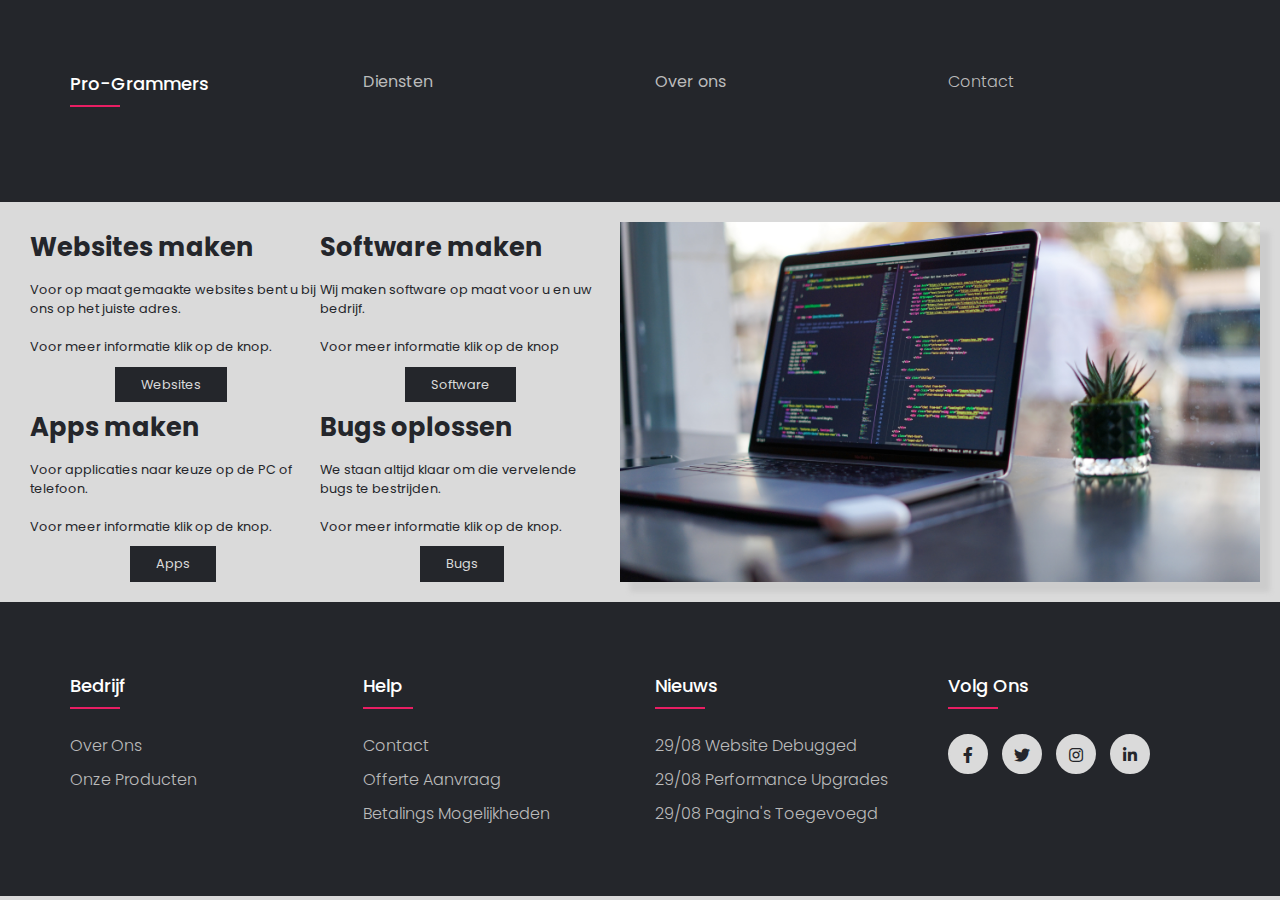
<file: index.html>
<!DOCTYPE html>
<html lang="nl">
<head>
    <title>Pro-grammers homepagina</title>
    <meta name="viewport" content="width=device-width, initial-scale=1">
    <link rel="stylesheet" href="css/style.css">
    <link rel="stylesheet" type="text/css" href="https://cdnjs.cloudflare.com/ajax/libs/font-awesome/5.15.4/css/all.min.css">
</head>
<body>
<div>
    <header class="header">
        <div class="container">
            <div class="row">
                <div class="header-col">
                    <h4><a class="logo" href="index.html">Pro-grammers</a></h4>
                </div>
                <div class="header-col">
                    <div class="dropdown">
                        <a class="diensten-header" href="diensten.html">Diensten</a>
                        <div class="dropdown-content">
                            <p><a class="logo" href="diensten.html">Websites</a></p>
                            <p><a class="logo" href="diensten.html#software">Software</a></p>
                            <p><a class="logo" href="diensten.html#apps">Apps</a></p>
                            <p><a class="logo" href="diensten.html#bugs">Bugs</a></p>
                        </div>
                    </div>
                </div>
                <div class="header-col">
                    <div class="dropdown">
                        <a class="over-ons-header" href="over-ons.html">Over ons</a>
                        <div class="dropdown-content">
                        <p><a class="logo" href="over-ons.html">Arwin</a></p>
                        <p><a class="logo" href="over-ons.html#tobias">Tobias</a></p>
                        <p><a class="logo" href="over-ons.html#dinand">Dinand</a></p>
                        <p><a class="logo" href="over-ons.html#maarten">Maarten</a></p>
                        </div>
                    </div>
                </div>
                <div class="header-col">
                    <ul>
                        <li><a href="contact.html">Contact</a></li>
                    </ul>
                </div>
            </div>
        </div>
    </header>
</div>

<div class="flex-container1"></div>
<div class="div11">
     <div class="box1"><h1>Websites maken</h1> <br>
        Voor op maat gemaakte websites bent u bij ons op het juiste adres. <br>
        <br>
         Voor meer informatie klik op de knop.
         <a href="diensten.html" class="myButton">Websites</a>
     </div>
    <div class="box1"><h1>Software maken</h1> <br>
        Wij maken software op maat voor u en uw bedrijf. <br>
        <br>
        Voor meer informatie klik op de knop
        <a href="diensten.html#software" class="myButton">Software</a>
    </div>
    <div class="box1"><h1>Apps maken</h1> <br>
        Voor applicaties naar keuze op de PC of telefoon. <br>
        <br>
        Voor meer informatie klik op de knop.
        <a href="diensten.html#apps" class="myButton">Apps</a>
    </div>
    <div class="box1"><h1>Bugs oplossen</h1> <br>
        We staan altijd klaar om die vervelende bugs te bestrijden.  <br>
        <br>
        Voor meer informatie klik op de knop.
        <a href="diensten.html#bugs" class="myButton">Bugs</a>
    </div>
</div>
<div class="div21">
    <img src="img/home2.jpg"></a>
</div> 
    
<div>    
    <footer class="footer">
        <div class="container">
            <div class="row">
                <div class="footer-col">
                    <h4>Bedrijf</h4>
                    <ul>
                        <li><a href="over-ons.html">over ons</a></li>
                        <li><a href="diensten.html">onze producten</a></li>
                    </ul>
                </div>
                <div class="footer-col">
                    <h4>Help</h4>
                    <ul>
                        <li><a href="contact.html">contact</a></li>
                        <li><a href="offerte-aanvraag.html">offerte aanvraag</a></li>
                        <li><a href="offerte-aanvraag.html">betalings mogelijkheden</a></li>
                    </ul>
                </div>
                <div class="footer-col">
                    <h4>Nieuws</h4>
                    <ul>
                        <li><a href="#">29/08 website debugged</a></li>
                        <li><a href="#">29/08 performance upgrades</a></li>
                        <li><a href="#">29/08 Pagina's toegevoegd</a></li>
                    </ul>
                </div>
                <div class="footer-col">
                    <h4>Volg ons</h4>
                    <div class="social-links">
                        <a href="#"><i class="fab fa-facebook-f"></i></a>
                        <a href="#"><i class="fab fa-twitter"></i></a>
                        <a href="#"><i class="fab fa-instagram"></i></a>
                        <a href="#"><i class="fab fa-linkedin-in"></i></a>
                    </div>
                </div>
            </div>
        </div>
    </footer>
</div>
</body>
</html>
</file>
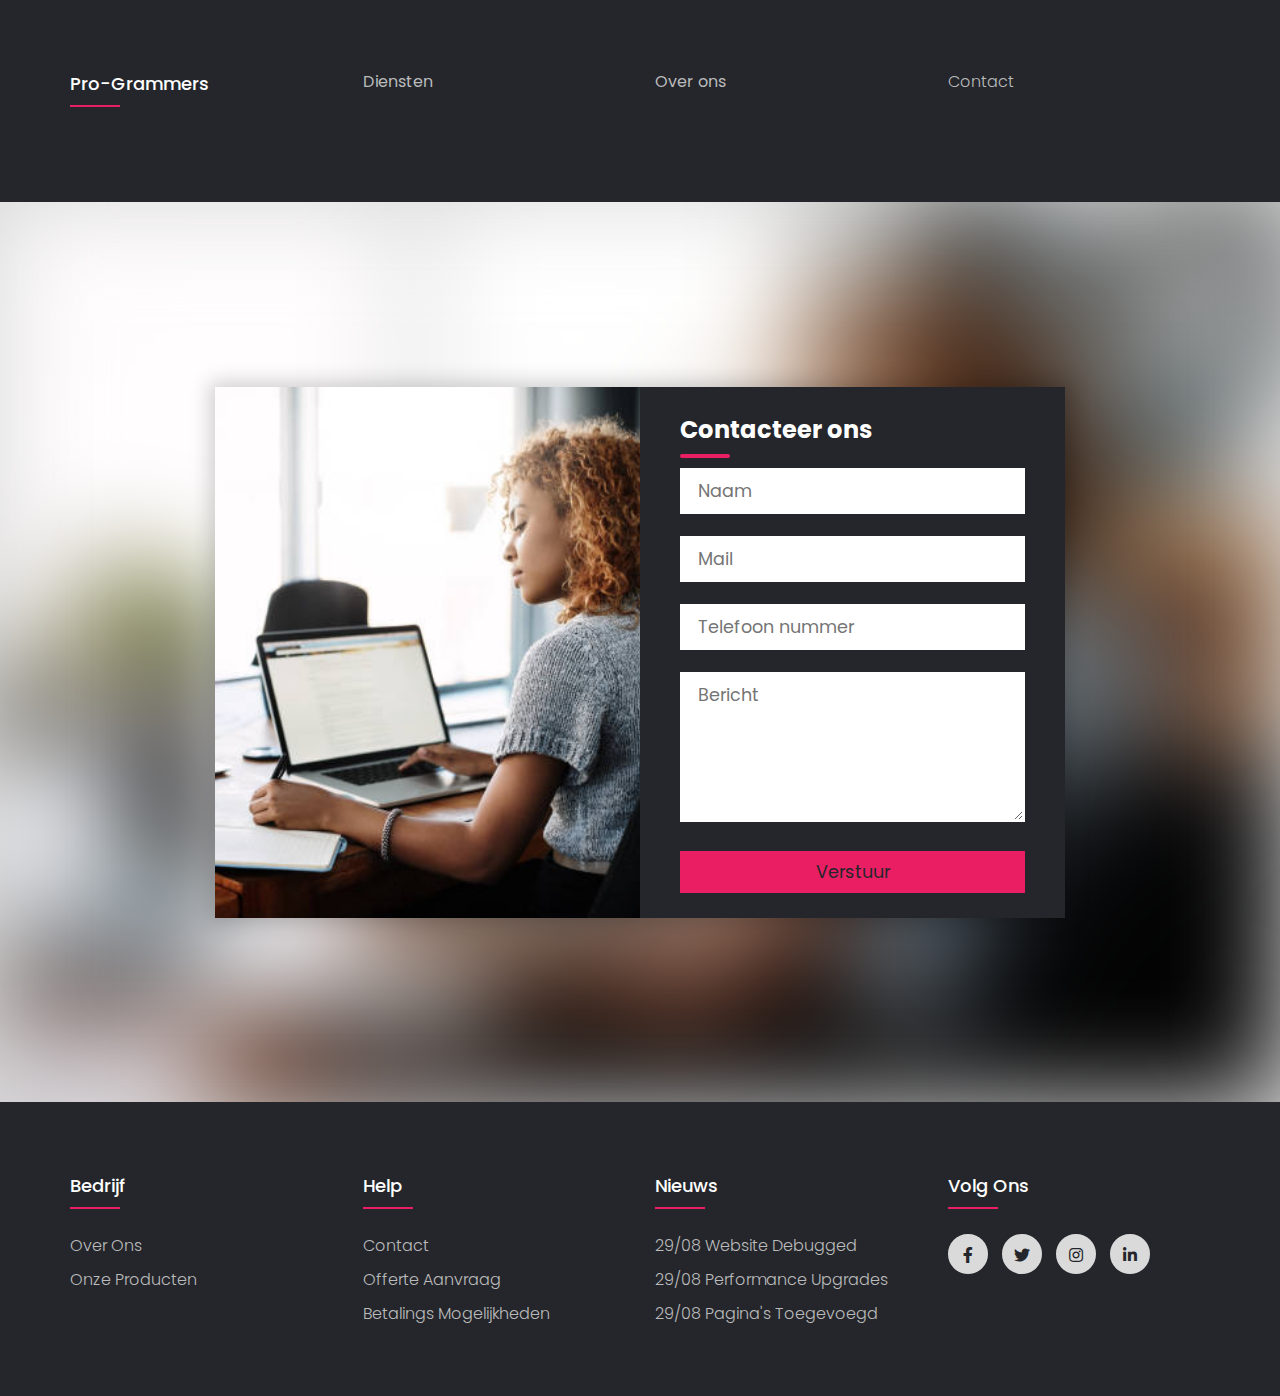
<file: contact.html>
<!DOCTYPE html>
<html lang="nl">
<head>
    <title>Pro-grammers contact</title>
    <meta name="viewport" content="width=device-width, initial-scale=1">
    <link rel="stylesheet" href="css/style.css">
    <link rel="stylesheet" type="text/css" href="https://cdnjs.cloudflare.com/ajax/libs/font-awesome/5.15.4/css/all.min.css">
</head>
<body>
<div>
    <header class="header">
        <div class="container">
            <div class="row">
                <div class="header-col">
                    <h4><a class="logo" href="index.html">Pro-grammers</a></h4>
                </div>
                <div class="header-col">
                    <div class="dropdown">
                        <a class="diensten-header" href="diensten.html">Diensten</a>
                        <div class="dropdown-content">
                            <p><a class="logo" href="diensten.html">Websites</a></p>
                            <p><a class="logo" href="diensten.html#software">Software</a></p>
                            <p><a class="logo" href="diensten.html#apps">Apps</a></p>
                            <p><a class="logo" href="diensten.html#bugs">Bugs</a></p>
                        </div>
                    </div>
                </div>
                <div class="header-col">
                    <div class="dropdown">
                        <a class="over-ons-header" href="over-ons.html">Over ons</a>
                        <div class="dropdown-content">
                        <p><a class="logo" href="over-ons.html">Arwin</a></p>
                        <p><a class="logo" href="over-ons.html#tobias">Tobias</a></p>
                        <p><a class="logo" href="over-ons.html#dinand">Dinand</a></p>
                        <p><a class="logo" href="over-ons.html#maarten">Maarten</a></p>
                        </div>
                    </div>
                </div>
                <div class="header-col">
                    <ul>
                        <li><a href="contact.html">Contact</a></li>
                    </ul>
                </div>
            </div>
        </div>
    </header>
</div>

<div class="contactformulier">
    <div class="contact-box">
        <div class="left"></div>
        <div class="right">
            <h2>Contacteer ons</h2>
            <input type="text" class="field" placeholder="Naam">
            <input type="email" class="field" placeholder="Mail">
            <input type="text" class="field" placeholder="Telefoon nummer">
            <textarea class="field area" placeholder="Bericht"></textarea>
            <button class="btn">Verstuur</button>
         </div>
    </div>
</div>
    
<div>    
    <footer class="footer">
        <div class="container">
            <div class="row">
                <div class="footer-col">
                    <h4>Bedrijf</h4>
                    <ul>
                        <li><a href="over-ons.html">over ons</a></li>
                        <li><a href="diensten.html">onze producten</a></li>
                    </ul>
                </div>
                <div class="footer-col">
                    <h4>Help</h4>
                    <ul>
                        <li><a href="contact.html">contact</a></li>
                        <li><a href="offerte-aanvraag.html">offerte aanvraag</a></li>
                        <li><a href="offerte-aanvraag.html">betalings mogelijkheden</a></li>
                    </ul>
                </div>
                <div class="footer-col">
                    <h4>Nieuws</h4>
                    <ul>
                        <li><a href="#">29/08 website debugged</a></li>
                        <li><a href="#">29/08 performance upgrades</a></li>
                        <li><a href="#">29/08 Pagina's toegevoegd</a></li>
                    </ul>
                </div>
                <div class="footer-col">
                    <h4>Volg ons</h4>
                    <div class="social-links">
                        <a href="#"><i class="fab fa-facebook-f"></i></a>
                        <a href="#"><i class="fab fa-twitter"></i></a>
                        <a href="#"><i class="fab fa-instagram"></i></a>
                        <a href="#"><i class="fab fa-linkedin-in"></i></a>
                    </div>
                </div>
            </div>
        </div>
    </footer>
</div>    
</body>
</html>
</file>
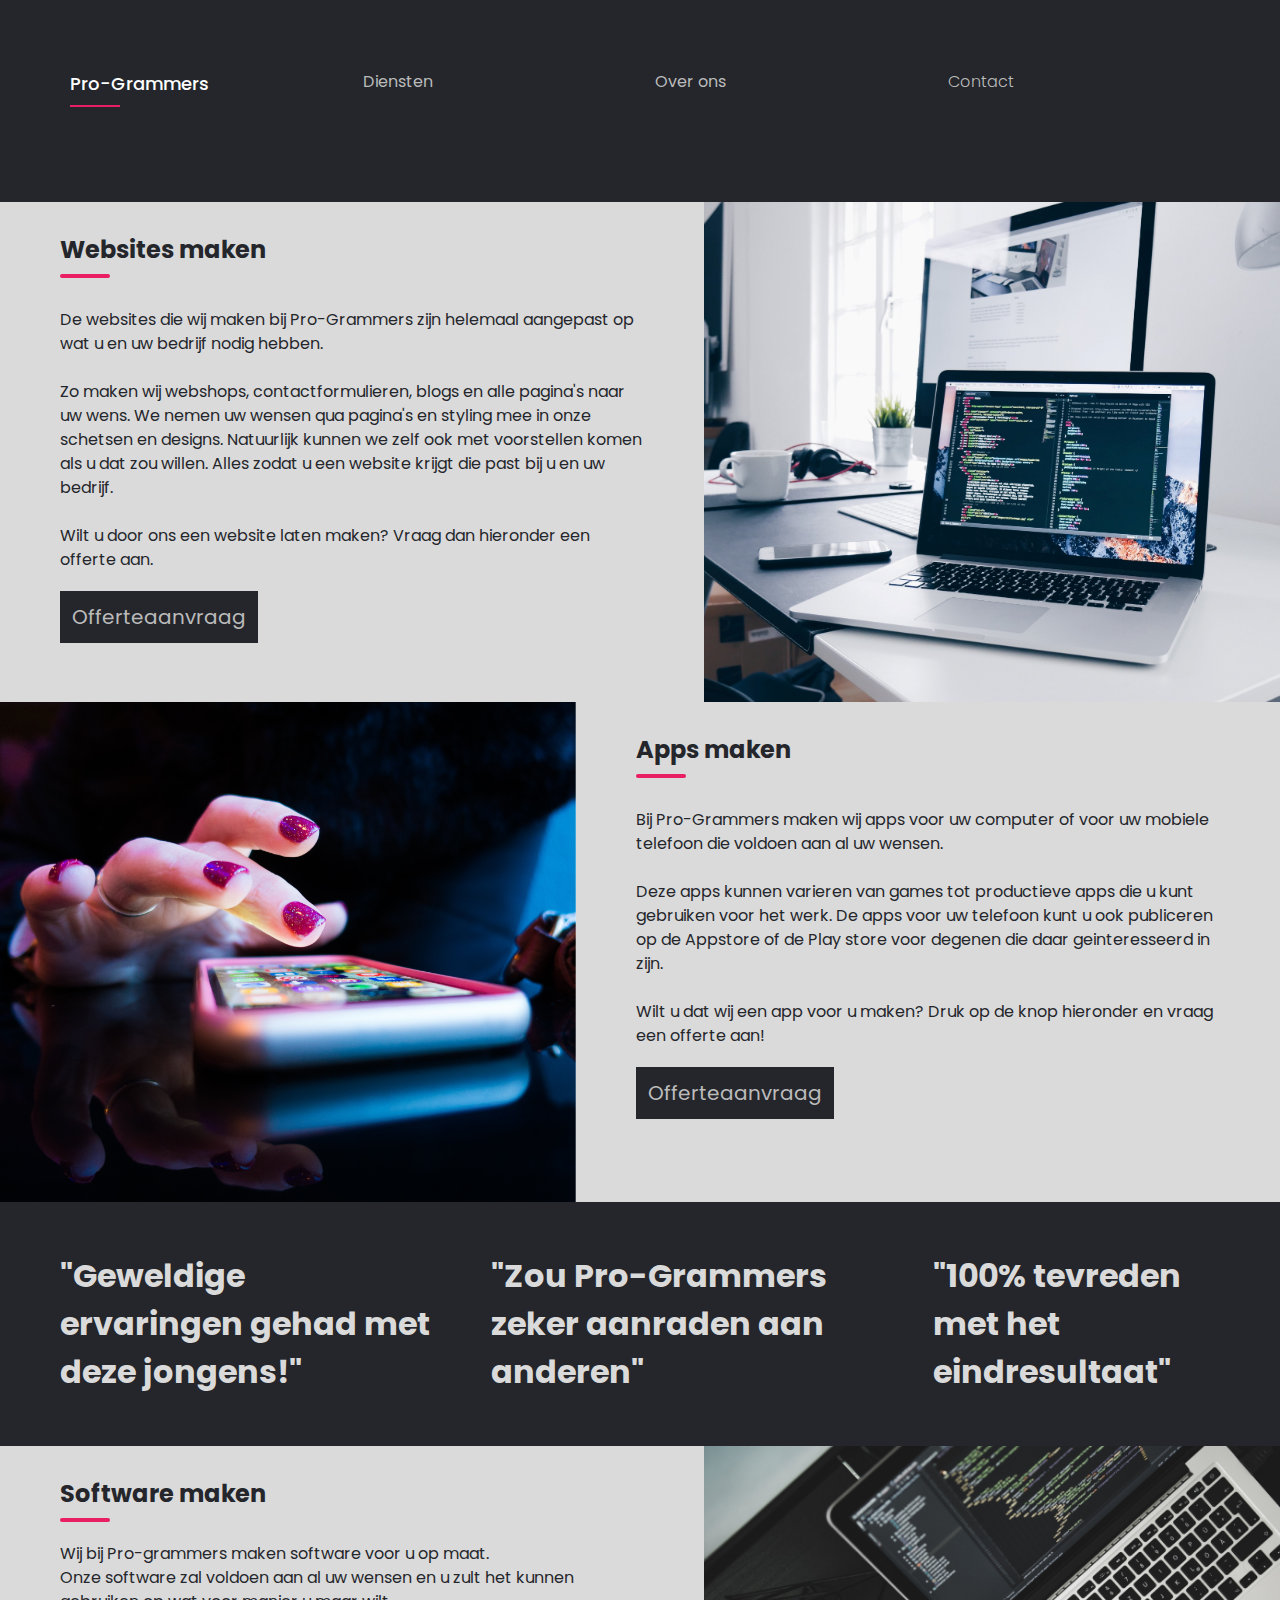
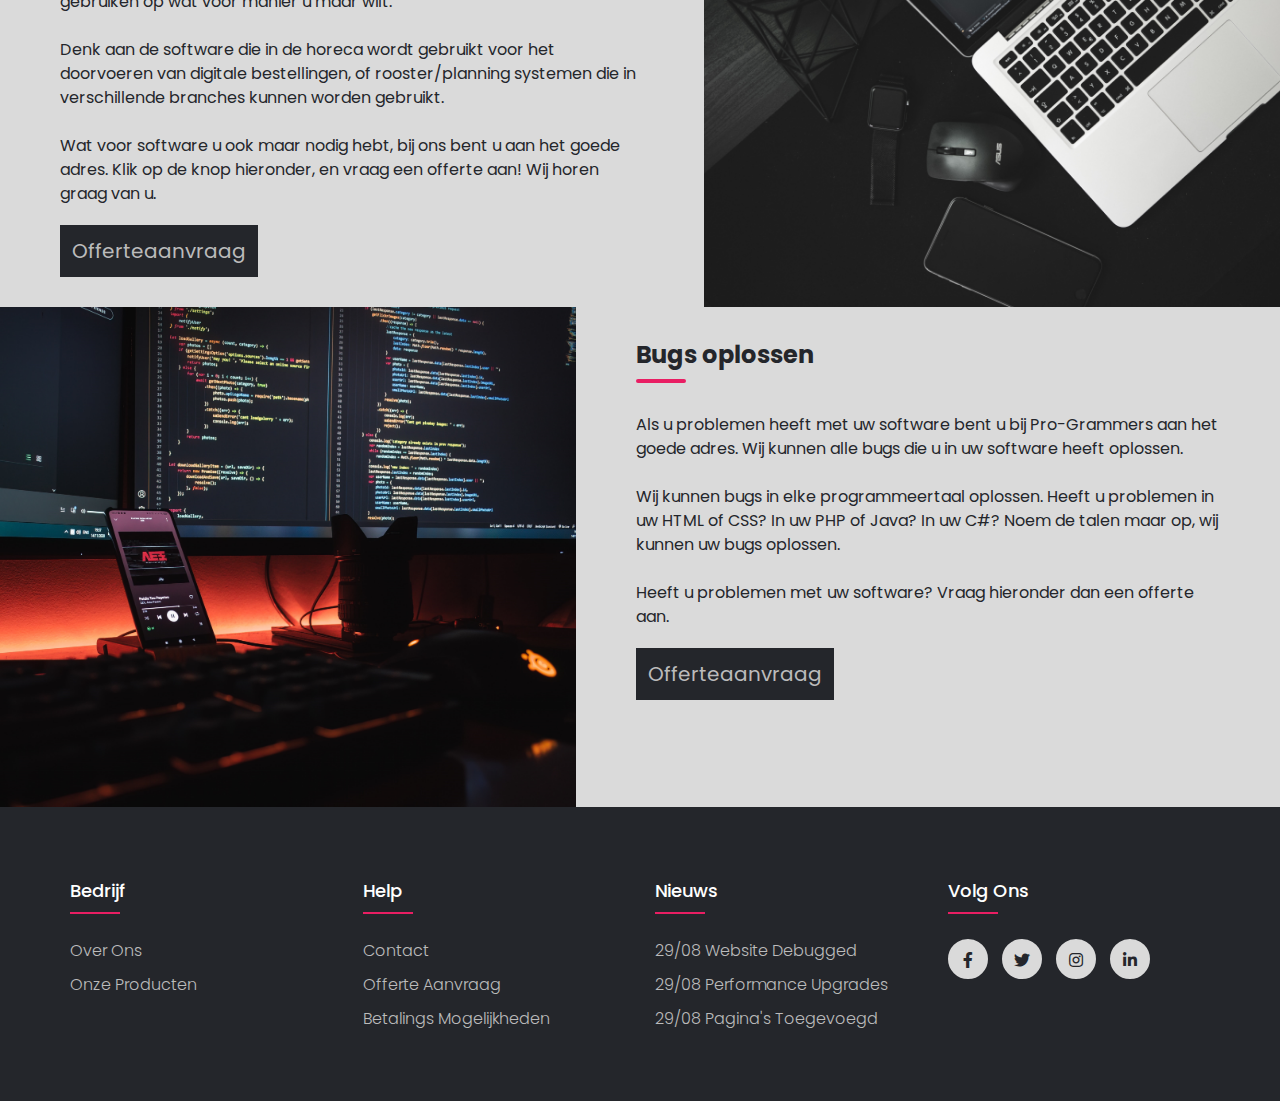
<file: diensten.html>
<!DOCTYPE html>
<html lang="nl">
<head>
    <title>Pro-grammers diensten</title>
    <meta name="viewport" content="width=device-width, initial-scale=1">
    <link rel="stylesheet" href="css/style.css">
    <link rel="stylesheet" type="text/css" href="https://cdnjs.cloudflare.com/ajax/libs/font-awesome/5.15.4/css/all.min.css">
</head>
<body>
<div>
    <header class="header">
        <div class="container">
            <div class="row">
                <div class="header-col">
                    <h4><a class="logo" href="index.html">Pro-grammers</a></h4>
                </div>
                <div class="header-col">
                    <div class="dropdown">
                        <a class="diensten-header" href="diensten.html">Diensten</a>
                        <div class="dropdown-content">
                        <p><a class="logo" href="diensten.html">Websites</a></p>
                        <p><a class="logo" href="diensten.html#apps">Apps</a></p>
                        <p><a class="logo" href="diensten.html#software">Software</a></p>
                        <p><a class="logo" href="diensten.html#bugs">Bugs</a></p>
                        </div>
                    </div>
                </div>
                <div class="header-col">
                    <div class="dropdown">
                        <a class="over-ons-header" href="over-ons.html">Over ons</a>
                        <div class="dropdown-content">
                        <p><a class="logo" href="over-ons.html">Arwin</a></p>
                        <p><a class="logo" href="over-ons.html#tobias">Tobias</a></p>
                        <p><a class="logo" href="over-ons.html#dinand">Dinand</a></p>
                        <p><a class="logo" href="over-ons.html#maarten">Maarten</a></p>
                        </div>
                    </div>
                </div>
                <div class="header-col">
                    <ul>
                        <li><a href="contact.html">Contact</a></li>
                    </ul>
                </div>
            </div>
        </div>
    </header>
</div>

<div class="flex-container">
    <div class="websites-maken-1">
        <h2 id="website">Websites maken</h2>
        <p class="p-websites">De websites die wij maken bij Pro-Grammers zijn helemaal aangepast op wat u en uw bedrijf nodig hebben.
            <br><br>Zo maken wij webshops, contactformulieren, blogs en alle pagina's naar uw wens. 
            We nemen uw wensen qua pagina's en styling mee in onze schetsen en designs. 
            Natuurlijk kunnen we zelf ook met voorstellen komen als u dat zou willen. 
            Alles zodat u een website krijgt die past bij u en uw bedrijf.
            <br><br>Wilt u door ons een website laten maken? Vraag dan hieronder een offerte aan.
        </p>
        <a href="offerte-aanvraag.html">Offerteaanvraag</a>    
    </div>
    <div class="websites-maken-2">
        <img src="img/christopher-bijgesneden.jpg" class="websites-maken-image">
    </div>
</div>

<div class="flex-container">
    <div class="apps-maken-1"> 
        <img src="img/rob-hampson-cqFKhqv6Ong-unsplash.jpg" class="apps-image">   
    </div>
    <div class="apps-maken-2">
        <h2 id="apps">Apps maken</h2>
        <p class="p-apps">Bij Pro-Grammers maken wij apps voor uw computer of voor uw mobiele telefoon die voldoen aan al uw wensen.<br><br>
            Deze apps kunnen varieren van games tot productieve apps die u kunt gebruiken voor het werk.
            De apps voor uw telefoon kunt u ook publiceren op de Appstore of de Play store voor degenen die daar geinteresseerd in zijn.
            <br><br>Wilt u dat wij een app voor u maken? Druk op de knop hieronder en vraag een offerte aan!</p>
            <a href="offerte-aanvraag.html">Offerteaanvraag</a>
    </div>
</div> 

<div class="flex-container-2">
    <div class="review-1">
        <h1>"Geweldige ervaringen gehad met deze jongens!"</h1>
    </div>
    <div class="review-2">
        <h1>"Zou Pro-Grammers zeker aanraden aan anderen"</h1>
    </div>
    <div class="review-3">
        <h1>"100% tevreden met het eindresultaat"</h1>
    </div>

</div>

<div class="flex-container-3">
    <div class="software-1"> 
        <h2 id="software">Software maken</h2>
        <p>Wij bij Pro-grammers maken software voor u op maat. <br>Onze software zal voldoen aan al uw wensen en u zult het kunnen gebruiken op wat voor manier u maar wilt. 
            <br><br>Denk aan de software die in de horeca wordt gebruikt voor het doorvoeren van digitale bestellingen, of rooster/planning systemen die in verschillende branches kunnen worden gebruikt. 
            <br><br> Wat voor software u ook maar nodig hebt, bij ons bent u aan het goede adres. Klik op de knop hieronder, en vraag een offerte aan! Wij horen graag van u.</p>  
            <a href="offerte-aanvraag.html">Offerteaanvraag</a> 
    </div>
    <div class="software-2">
        <img src="img/altumcode-dMUt0X3f59Q-unsplash.jpg" class="software-image">
    </div>
</div> 

<div class="flex-container">
    <div class="bugs-oplossen-1"> 
        <img src="img/fotis-fotopoulos-6sAl6aQ4OWI-unsplash.jpg" class="bugs-image">   
    </div>
    <div class="bugs-oplossen-2">
        <h2 id="bugs">Bugs oplossen</h2>
        <p class="p-bugs">Als u problemen heeft met uw software bent u bij Pro-Grammers aan het goede adres. 
            Wij kunnen alle bugs die u in uw software heeft oplossen.
            <br><br>Wij kunnen bugs in elke programmeertaal oplossen. 
            Heeft u problemen in uw HTML of CSS? 
            In uw PHP of Java? In uw C#? 
            Noem de talen maar op, wij kunnen uw bugs oplossen.
            <br><br>Heeft u problemen met uw software? Vraag hieronder dan een offerte aan.
        </p>
        <a href="offerte-aanvraag.html">Offerteaanvraag</a>
    </div>
</div> 
<div>

<div>
    <footer class="footer">
        <div class="container">
            <div class="row">
                <div class="footer-col">
                    <h4>Bedrijf</h4>
                    <ul>
                        <li><a href="over-ons.html">over ons</a></li>
                        <li><a href="diensten.html">onze producten</a></li>
                    </ul>
                </div>
                <div class="footer-col">
                    <h4>Help</h4>
                    <ul>
                        <li><a href="contact.html">contact</a></li>
                        <li><a href="offerte-aanvraag.html">offerte aanvraag</a></li>
                        <li><a href="offerte-aanvraag.html">betalings mogelijkheden</a></li>
                    </ul>
                </div>
                <div class="footer-col">
                    <h4>Nieuws</h4>
                    <ul>
                        <li><a href="#">29/08 website debugged</a></li>
                        <li><a href="#">29/08 performance upgrades</a></li>
                        <li><a href="#">29/08 Pagina's toegevoegd</a></li>
                    </ul>
                </div>
                <div class="footer-col">
                    <h4>Volg ons</h4>
                    <div class="social-links">
                        <a href="#"><i class="fab fa-facebook-f"></i></a>
                        <a href="#"><i class="fab fa-twitter"></i></a>
                        <a href="#"><i class="fab fa-instagram"></i></a>
                        <a href="#"><i class="fab fa-linkedin-in"></i></a>
                    </div>
                </div>
            </div>
        </div>
    </footer>
</div>    
</body>
</html>
</file>
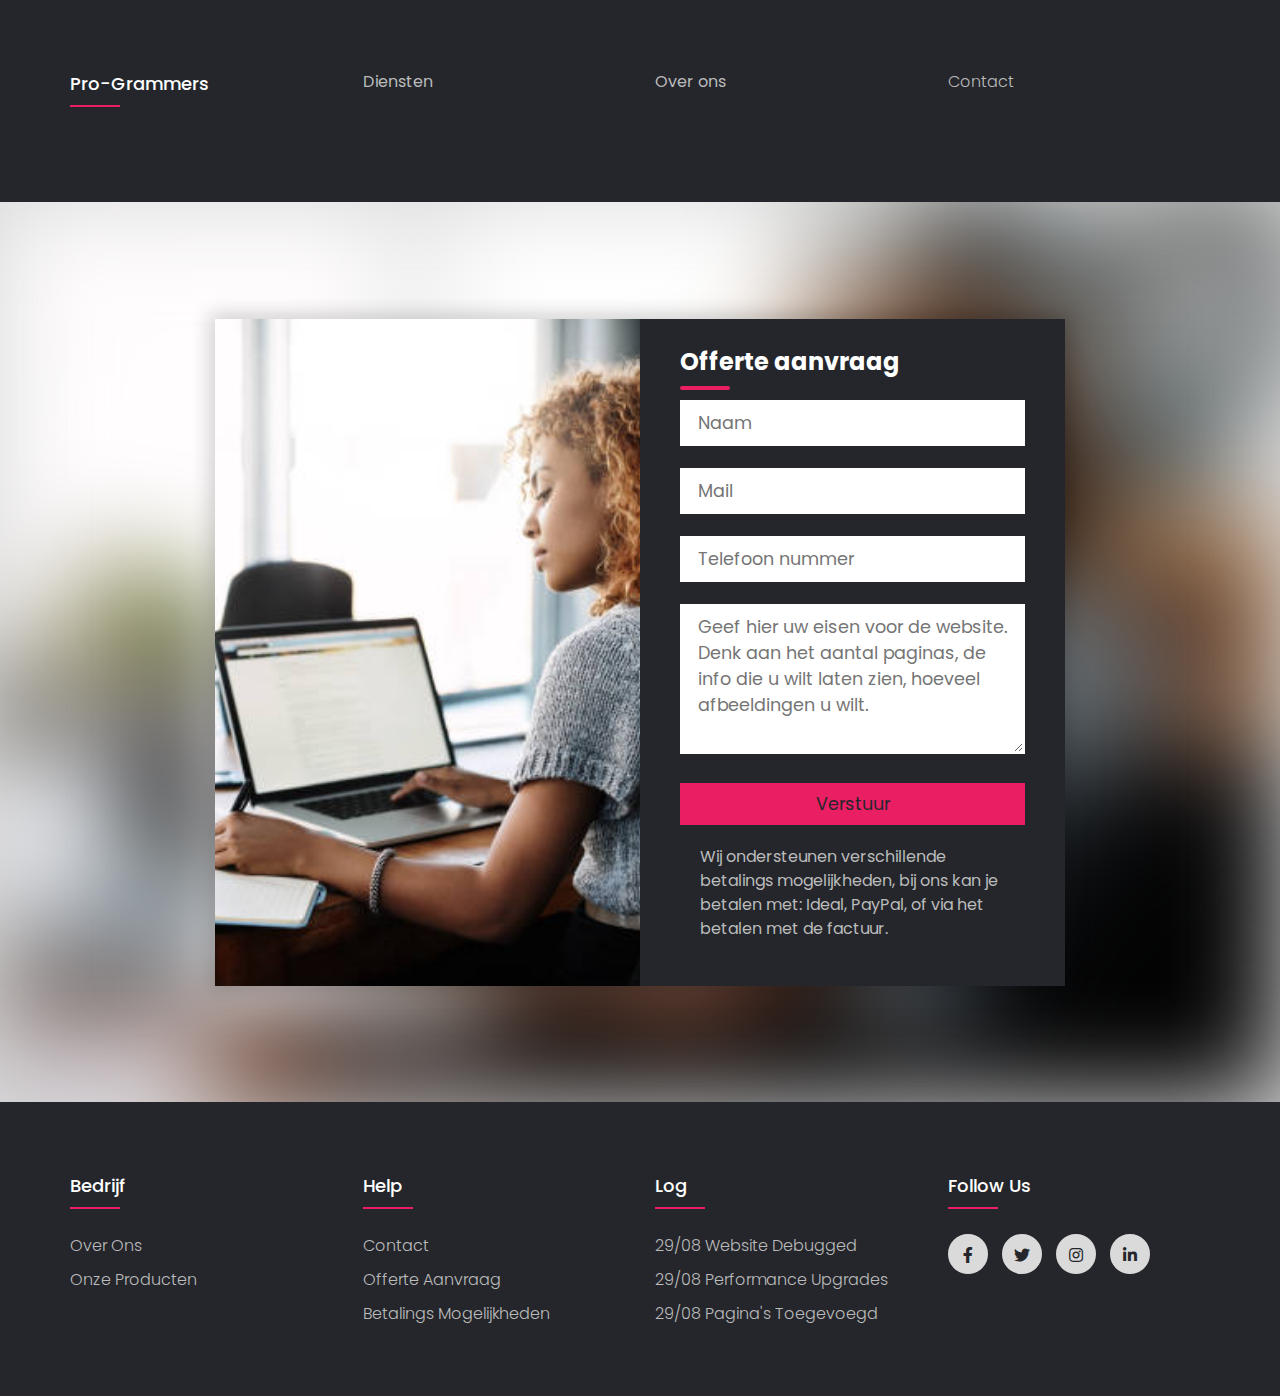
<file: offerte-aanvraag.html>
<!DOCTYPE html>
<html lang="nl">
<head>
    <title>Pro-grammers offerte aanvraag</title>
    <meta name="viewport" content="width=device-width, initial-scale=1">
    <link rel="stylesheet" href="css/style.css">
    <link rel="stylesheet" type="text/css" href="https://cdnjs.cloudflare.com/ajax/libs/font-awesome/5.15.4/css/all.min.css">
</head>
<body>
<div>
    <header class="header">
        <div class="container">
            <div class="row">
                <div class="header-col">
                    <h4><a class="logo" href="index.html">Pro-grammers</a></h4>
                </div>
                <div class="header-col">
                    <div class="dropdown">
                        <a class="diensten-header" href="diensten.html">Diensten</a>
                        <div class="dropdown-content">
                            <p><a class="logo" href="diensten.html">Websites</a></p>
                            <p><a class="logo" href="diensten.html#software">Software</a></p>
                            <p><a class="logo" href="diensten.html#apps">Apps</a></p>
                            <p><a class="logo" href="diensten.html#bugs">Bugs</a></p>
                        </div>
                    </div>
                </div>
                <div class="header-col">
                    <div class="dropdown">
                        <a class="over-ons-header" href="over-ons.html">Over ons</a>
                        <div class="dropdown-content">
                        <p><a class="logo" href="over-ons.html">Arwin</a></p>
                        <p><a class="logo" href="over-ons.html#tobias">Tobias</a></p>
                        <p><a class="logo" href="over-ons.html#dinand">Dinand</a></p>
                        <p><a class="logo" href="over-ons.html#maarten">Maarten</a></p>
                        </div>
                    </div>
                </div>
                <div class="header-col">
                    <ul>
                        <li><a href="contact.html">Contact</a></li>
                    </ul>
                </div>
            </div>
        </div>
    </header>
</div>

<div class="contactformulier">
    <div class="contact-box">
        <div class="left"></div>
        <div class="right">
            <h2 class="offerte">Offerte aanvraag</h2>
            <input type="text" class="field" placeholder="Naam">
            <input type="email" class="field" placeholder="Mail">
            <input type="text" class="field" placeholder="Telefoon nummer">
            <textarea class="field area" placeholder="Geef hier uw eisen voor de website. Denk aan het aantal paginas, de info die u wilt laten zien, hoeveel afbeeldingen u wilt.  "></textarea>
            <button class="btn">Verstuur</button>
            <p>Wij ondersteunen verschillende betalings mogelijkheden, bij ons kan je betalen met: Ideal, PayPal, of via het betalen met de factuur.</p>
         </div>
    </div>
</div>

</div>    
    <footer class="footer">
        <div class="container">
            <div class="row">
                <div class="footer-col">
                    <h4>Bedrijf</h4>
                    <ul>
                        <li><a href="over-ons.html">over ons</a></li>
                        <li><a href="diensten.html">onze producten</a></li>
                    </ul>
                </div>
                <div class="footer-col">
                    <h4>Help</h4>
                    <ul>
                        <li><a href="contact.html">contact</a></li>
                        <li><a href="offerte-aanvraag.html">offerte aanvraag</a></li>
                        <li><a href="offerte-aanvraag.html">betalings mogelijkheden</a></li>
                    </ul>
                </div>
                <div class="footer-col">
                    <h4>Log</h4>
                    <ul>
                        <li><a href="#">29/08 website debugged</a></li>
                        <li><a href="#">29/08 performance upgrades</a></li>
                        <li><a href="#">29/08 Pagina's toegevoegd</a></li>
                    </ul>
                </div>
                <div class="footer-col">
                    <h4>follow us</h4>
                    <div class="social-links">
                        <a href="#"><i class="fab fa-facebook-f"></i></a>
                        <a href="#"><i class="fab fa-twitter"></i></a>
                        <a href="#"><i class="fab fa-instagram"></i></a>
                        <a href="#"><i class="fab fa-linkedin-in"></i></a>
                    </div>
                </div>
            </div>
        </div>
    </footer>
</div>    
</body>
</html>
</file>
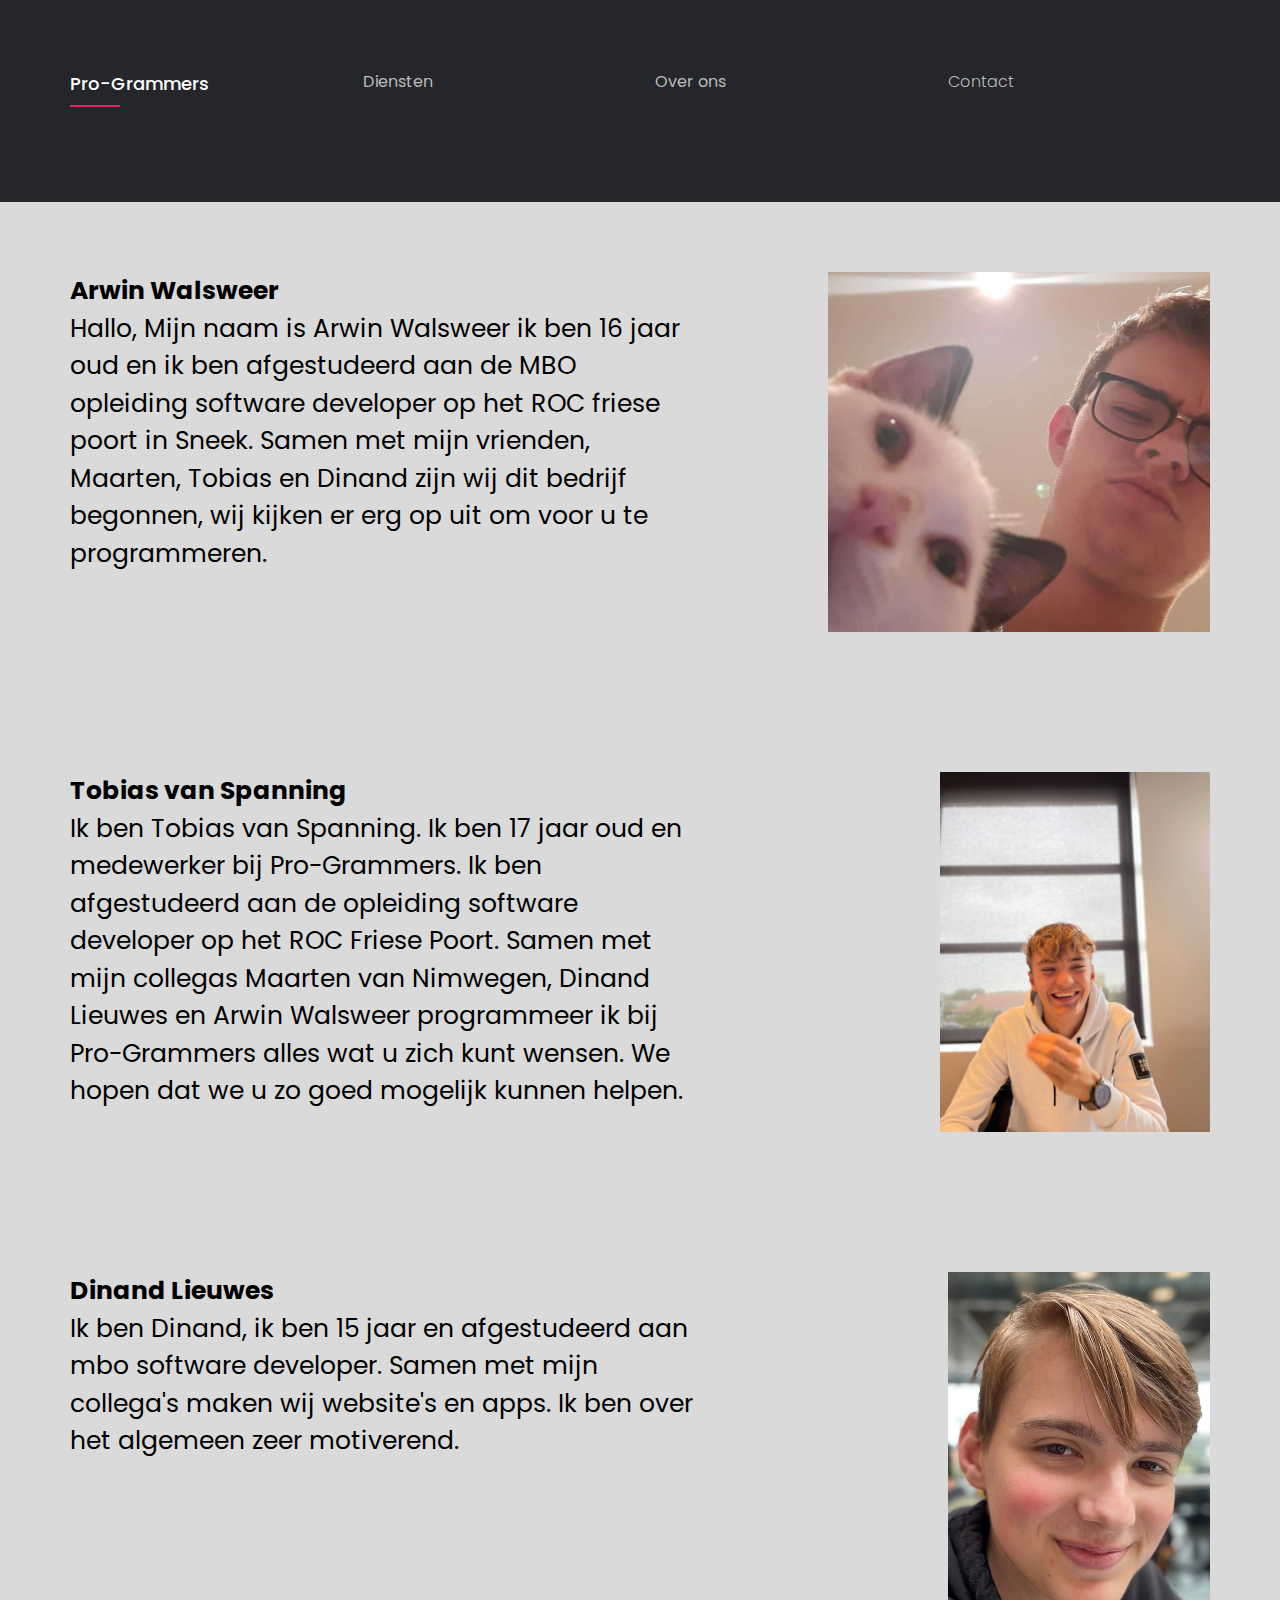
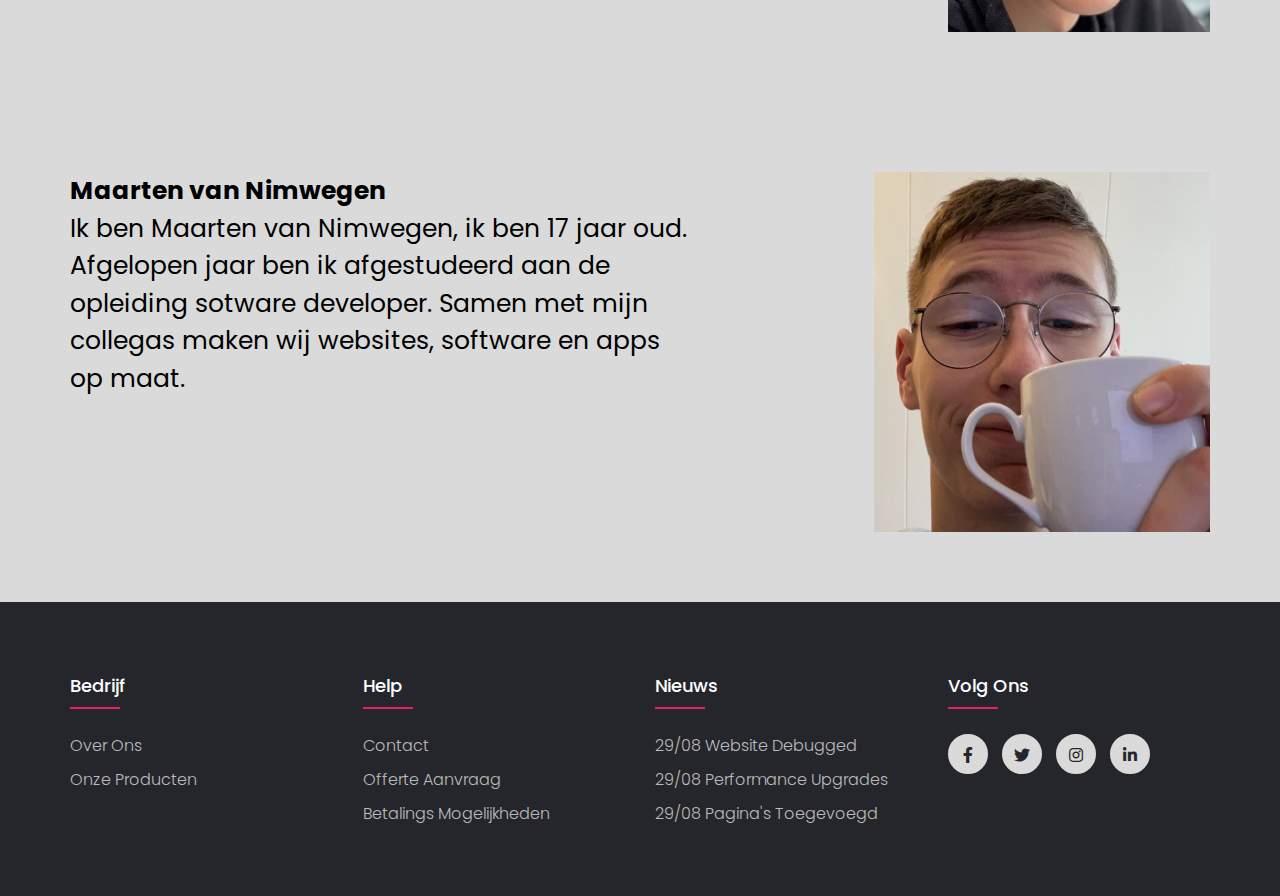
<file: over-ons.html>
<!DOCTYPE html>
<html lang="nl">
<head>
    <title>Pro-grammers over ons</title>
    <meta name="viewport" content="width=device-width, initial-scale=1">
    <link rel="stylesheet" href="css/style.css">
    <link rel="stylesheet" type="text/css" href="https://cdnjs.cloudflare.com/ajax/libs/font-awesome/5.15.4/css/all.min.css">
</head>
<body>

<div>
    <header class="header">
        <div class="container">
            <div class="row">
                <div class="header-col">
                    <h4><a class="logo" href="index.html">Pro-grammers</a></h4>
                </div>
                <div class="header-col">
                    <div class="dropdown">
                        <a class="diensten-header" href="diensten.html">Diensten</a>
                        <div class="dropdown-content">
                            <p><a class="logo" href="diensten.html">Websites</a></p>
                            <p><a class="logo" href="diensten.html#software">Software</a></p>
                            <p><a class="logo" href="diensten.html#apps">Apps</a></p>
                            <p><a class="logo" href="diensten.html#bugs">Bugs</a></p>
                        </div>
                    </div>
                </div>
                <div class="header-col">
                    <div class="dropdown">
                        <a class="over-ons-header" href="over-ons.html">Over ons</a>
                        <div class="dropdown-content">
                        <p><a class="logo" href="over-ons.html">Arwin</a></p>
                        <p><a class="logo" href="over-ons.html#tobias">Tobias</a></p>
                        <p><a class="logo" href="over-ons.html#dinand">Dinand</a></p>
                        <p><a class="logo" href="over-ons.html#maarten">Maarten</a></p>
                        </div>
                    </div>
                </div>
                <div class="header-col">
                    <ul>
                        <li><a href="contact.html">Contact</a></li>
                    </ul>
                </div>
            </div>
        </div>
    </header>
</div>


<div class="inhoud">
    <div class="flex-container">
        <div class="div1"><h4 id="arwin">Arwin Walsweer</h4><p>Hallo, Mijn naam is Arwin Walsweer ik ben 16 jaar oud en ik ben afgestudeerd aan de MBO opleiding software developer op het ROC friese poort in Sneek. Samen met mijn vrienden, Maarten, Tobias en Dinand zijn wij dit bedrijf begonnen, wij kijken er erg op uit om voor u te programmeren.</p></div>
        <div class="div2"><img src="img/arwin.png" alt=""></div>
    </div>
    <div class="flex-container">
        <div class="div1"><h4 id="tobias">Tobias van Spanning</h4><p>Ik ben Tobias van Spanning. Ik ben 17 jaar oud en medewerker bij Pro-Grammers. Ik ben afgestudeerd aan de opleiding software developer op het ROC Friese Poort. Samen met mijn collegas Maarten van Nimwegen, Dinand Lieuwes en Arwin Walsweer programmeer ik bij Pro-Grammers alles wat u zich kunt wensen. We hopen dat we u zo goed mogelijk kunnen helpen.</p></div>
        <div class="div2"><img src="img/tobias.png" alt=""></div>
    </div>
    <div class="flex-container">
        <div class="div1"><h4 id="dinand">Dinand Lieuwes</h4><p>Ik ben Dinand, ik ben 15 jaar en afgestudeerd aan mbo software developer.
            Samen met mijn collega's maken wij website's en apps. Ik ben over het algemeen zeer motiverend.
        </p></div>
        <div class="div2"><img src="img/dinand.png" alt=""></div>
    </div>
    <div class="flex-container">
        <div class="div1"><h4 id="maarten">Maarten van Nimwegen</h4><p>Ik ben Maarten van Nimwegen, ik ben 17 jaar oud. Afgelopen jaar ben ik afgestudeerd aan de opleiding sotware developer. Samen met mijn collegas maken wij websites, software en apps op maat. </p></div>
        <div class="div2"><img src="img/maarten.png" alt=""></div>
    </div>
</div>
    
<div>
    <footer class="footer">
        <div class="container">
            <div class="row">
                <div class="footer-col">
                    <h4>Bedrijf</h4>
                    <ul>
                        <li><a href="over-ons.html">over ons</a></li>
                        <li><a href="diensten.html">onze producten</a></li>
                    </ul>
                </div>
                <div class="footer-col">
                    <h4>Help</h4>
                    <ul>
                        <li><a href="contact.html">contact</a></li>
                        <li><a href="offerte-aanvraag.html">offerte aanvraag</a></li>
                        <li><a href="offerte-aanvraag.html">betalings mogelijkheden</a></li>
                    </ul>
                </div>
                <div class="footer-col">
                    <h4>Nieuws</h4>
                    <ul>
                        <li><a href="#">29/08 website debugged</a></li>
                        <li><a href="#">29/08 performance upgrades</a></li>
                        <li><a href="#">29/08 Pagina's toegevoegd</a></li>
                    </ul>
                </div>
                <div class="footer-col">
                    <h4>Volg ons</h4>
                    <div class="social-links">
                        <a href="#"><i class="fab fa-facebook-f"></i></a>
                        <a href="#"><i class="fab fa-twitter"></i></a>
                        <a href="#"><i class="fab fa-instagram"></i></a>
                        <a href="#"><i class="fab fa-linkedin-in"></i></a>
                    </div>
                </div>
            </div>
        </div>
    </footer>
</div>
</body>
</html>
</file>
<file: css/style.css>
@import url('https://fonts.googleapis.com/css2?family=Poppins:wght@300;400;500;600;700&display=swap');
:root{
    scroll-behavior: smooth;
}
body{
    background-color: #dadada !important;
    line-height: 1.5;
    font-family: 'Poppins', sans-serif;
    width: 100%;
    height: 100vh;
}
*{
    margin: 0;
    padding: 0;
    box-sizing: border-box;
}
.container{
    max-width: 1170px;
    margin: auto;
}
.row{
    display: flex;
    flex-wrap: wrap;
}
ul{
    list-style: none;
}
.header{
    background-color: #24262b;
    padding: 70px 0;
}
.header-col{
    width: 25%;
    padding: 0 15px;
}
.header-col h4{
    font-size: 18px;
    color: #ffffff;
    text-transform: capitalize;
    margin-bottom: 35px;
    font-weight: 500;
    position: relative;
}
.header-col h4::before{
    content: '';
    position: absolute;
    left: 0;
    bottom: -10px;
    background-color: #e91e63;
    height: 2px;
    box-sizing: border-box;
    width: 50px;
}
.header-col ul li:not(:last-child){
    margin-bottom: 10px;
}
.header-col ul li a{
    font-size: 16px;
    text-transform: capitalize;
    color: #ffffff;
    text-decoration: none;
    font-weight: 300;
    color: #bbbbbb;
    display: block;
}
.header-col ul li a:hover{
    color: #ffffff;
}
.footer{
    background-color: #24262b;
    padding: 70px 0;
}
.footer-col{
    width: 25%;
    padding: 0 15px;
}
.footer-col h4{
    font-size: 18px;
    color: #ffffff;
    text-transform: capitalize;
    margin-bottom: 35px;
    font-weight: 500;
    position: relative;
}
.footer-col h4::before{
    content: '';
    position: absolute;
    left: 0;
    bottom: -10px;
    background-color: #e91e63;
    height: 2px;
    box-sizing: border-box;
    width: 50px;
}
.footer-col ul li:not(:last-child){
    margin-bottom: 10px;
}
.footer-col ul li a{
    font-size: 16px;
    text-transform: capitalize;
    color: #ffffff;
    text-decoration: none;
    font-weight: 300;
    color: #bbbbbb;
    display: block;
}
.footer-col ul li a:hover{
    color: #ffffff;
}
.footer-col .social-links a{
    display: inline-block;
    height: 40px;
    width: 40px;
    background-color: #dadada;
    margin: 0 10px 10px 0;
    text-align: center;
    line-height: 40px;
    border-radius: 50%;
    color: #24262b;
    transition: all 0.5s ease;
    border: 2px solid #dadada;
}
.footer-col .social-links a:hover{
    color: #dadada;
    background-color: #24262b;
    border: 2px solid #dadada;
}
.dropdown {
    position: relative;
    display: inline-block;
  }
  
.dropdown-content {
    display: none;
    position: absolute;
    width: auto;
    box-shadow: 0px 8px 16px 0px rgba(0,0,0,0.2);
    padding: 10px 10px;
    font-size: 15px;
}
.dropdown-content a{
    color: #bbbbbb;
}
.dropdown-content a:hover{
    color: #ffffff;
}
.dropdown:hover .dropdown-content {
    display: block;
}
.dropdown span{
    font-size: 16px;
    text-transform: capitalize;
    text-decoration: none;
    font-weight: 300;
    color: #bbbbbb;
    display: block;
}
.dropdown span:hover{
    color: #ffffff;
}
.logo{
    color:white;
    list-style: none;
    text-decoration: none;
}
.diensten-header{
    text-decoration: none;
    color: #bbbbbb;
}
.diensten-header:hover{
    color: #FFFFFF;
}
.over-ons-header{
    text-decoration: none;
    color: #bbbbbb;
}
.over-ons-header:hover{
    color: #FFFFFF;
}
.flex-container {
    display: flex;
    flex-direction: row;
    background-color: #dadada;
    height: 500px;
}
.div1{
    background-color: #dadada;
    width: 60%;
    margin-left: 0px;
    margin-right: auto;
    font-size: 25px;
    padding: 70px;
}
.div2 img{
    background-color: #dadada;
    width: 100%;
    height: 100%;
    margin-right: 0%;
    margin-left: auto;
    text-align: center;
    padding: 70px;
}
.contactformulier{
    position: relative;
    display: flex;
    justify-content: center;
    align-items: center;
    width: 100%;
    height: 100%;
    padding: 20px 100px;
}
.contactformulier:after{
    content: '';
    position: absolute;
    left: 0;
    top: 0;
    width: 100%;
    height: 100%;
    background: url("../img/bpg.jpg") no-repeat center;
    background-size: cover;
    z-index: -1;
    filter: blur(50px);
}
.contact-box{
    max-width: 850px;
    display: grid;
    grid-template-columns: repeat(2, 1fr);
    justify-content: center;
    align-items: center;
    background-color: #24262b;
    box-shadow: 0px 0px 19px 5px rgba(0, 0, 0, 0.19);
}
.left{
    height: 100%;
    background: url("../img/bpg.jpg") no-repeat center;
    background-size: cover;
}
.right{
    padding: 25px 40px;
}
h2{
    position: relative;
    padding-bottom: 10px;
    margin-bottom: 10px;
    color: #ffffff;
}
h2:after{
    content: '';
    position: absolute;
    left: 0%;
    bottom: 0;
    height: 4px;
    width: 50px;
    border-radius: 2px;
    background-color: #e91e63;
}
.field{
    width: 100%;
    padding: 0.5rem 1rem;
    outline: none;
    border: 2px solid rgba(0, 0, 0, 0);
    background-color: #ffffff;
    font-size: 1.1rem;
    margin-bottom: 22px;
    transition: .3s;
    font-family: 'Poppins', sans-serif; 
}
.field:hover{
  background-color: #bbbbbb;
}
.field:focus{
    background-color: #fff;
    border: 2px solid rgba(30, 85, 250, 0.47);
}
.area{
    min-height: 150px;
    font-family: 'Poppins', sans-serif;
}
.btn{
    width: 100%;
    padding: 0.5rem 1rem;
    font-size: 1.1rem;
    background-color: #e91e63;
    cursor: pointer;
    outline: none;
    border: none;
    color: #24262b;
    transition: .3s;
    font-family: 'Poppins', sans-serif;
}
.btn:hover{
        background-color: #bbb;
}
.flex-container1{
    display: flex;
    flex-direction: row;
}
.div11 {
    background-color: #dadada;
    width: 50%;
    margin-left: 0px;
    margin-right: auto;
    height: auto;
    padding: 30px;
    margin-top: 0px;
    margin-bottom: 80px;
}
.div21 {
    background-color: #dadada;
    width: 50%;
    height: auto;
    margin-right: 20px;
    margin-left: auto;
    margin-bottom: 20px;
    margin-top: -120px;
}
.div21 img {
    background-color: #dadada;
    display: flex;
    margin-left: auto;
    margin-right: 0%;
    width: 100%;
    size: auto;
    margin-top: 0%;
}
.box1 {
   background-color: #dadada;
   box-sizing: border-box;
   float: left;
   width: 50%;
   height: 50%;
   margin: 0;
   padding: 0;
   color: #24262b;
   line-height: 1.5em;
   font-size: 1vw;
}
.box1:first-child .myButton {
    margin-left: 85px;
}
.box1:nth-child(2) .myButton {
 margin-left: 85px;
}
.box1 h1 {
    background-color: #dadada;
    font-size: 15;
    margin-bottom: 0;
    padding: 0;
    line-height: 1em;
    margin-top: 3px;
}
.myButton {
	display:inline-block;
	padding:6px 24px;
	text-decoration:none;
    margin-bottom: 	10px;
    margin-top: 10px;
    text-align: center;
    margin-left: 100px;
    transition: 0.3s;
    border: 2px solid #24262b;
    color: #dadada;
    background-color:#24262b;
}
.myButton:hover {
    border: 2px solid #24262b;
    background-color: #dadada;
    color: #24262b;
}
.myButton:active {
	position:relative;
	top:1px;
}
.div21 img {
    background-color: #dadada;
    box-shadow: 10px 10px 5px #ccc;
    -moz-box-shadow: 10px 10px 5px #ccc;
    -webkit-box-shadow: 10px 10px 5px #ccc;
    -khtml-box-shadow: 10px 10px 5px #ccc;
}
.right p {
    color: #bbbbbb;
    padding: 20px;
    text-align: start;
}
.flex-container {
    display: flex;
    flex-direction: row;    
}
.flex-container h2 {
    color: #24262b !important;
}
.websites-maken-1 {
    background-color: #FFFFFF;
    width: 55%;
    margin-left: 0px;
    margin-right: auto;
    text-align: left;
    color: #24262b;
    background-color: #dadada;
    padding: 30px 60px
}
.websites-maken-2 {
    background-color: #dadada;
    width: 45%;
    margin-right: 0%;
    margin-left: auto;
    text-align: left;
}
.websites-maken-image {
    size: auto;
    display: flex; 
    width: 100%;
    height: 100%;
}
.websites-maken-1 a {
    text-decoration: none;
    padding: 10px;
    background-color: #24262b;
    color: #bbb;
    font-size: 20px;
    border: 2px solid #24262b;
}
.websites-maken-1 a:hover {
    background-color: #dadada;
    color: #24262b;
    transition: .3s;
    border: 2px solid #24262b;
}
.p-websites {
    margin: 30px 0px 30px 0px;
}
.apps-maken-1 {
    width: 45%;
    margin-left: 0px;
    margin-right: auto;
    text-align: left;
}
.apps-image {
    size: auto;
    display: flex;
    width: 100%;
    height: 100%;
}
.apps-maken-2 {
    width: 55%;
    margin-left: auto;
    margin-right: 0px;
    text-align: left;
    padding: 30px 60px 30px 60px; 
    background-color: #dadada;  
    color: #24262b;
}
.apps-maken-2 a {
    text-decoration: none;
    padding: 10px;
    background-color: #24262b;
    color: #bbb;
    font-size: 20px;
    border: 2px solid #24262b;
}
.apps-maken-2 a:hover {
    background-color: #dadada;
    color: #24262b;
    transition: .3s;
    border: 2px solid #24262b;
}
.p-apps {
    margin: 30px 0px 30px 0px;
}
.flex-container-2 {
    display: flex;
    flex-direction: row;
    background-color: #24262b;
}
.flex-container-2 h1 {
    color: #dadada;
}
.review-1 {
    text-align: left;
    margin-right: auto;
    margin-left: auto;
    padding: 50px 30px 50px 60px;
}
.review-2 {
    text-align: left;
    margin-right: auto;
    margin-left: auto;
    padding: 50px 30px 50px 30px;
}
.review-3 {
    text-align: left;
    margin-right: auto;
    margin-left: auto;
    padding: 50px 60px 50px 30px;
}
.software-1 {
    background-color: #dadada;
    color: #24262b;
    width: 55%;
    margin-left: 0px;
    margin-right: auto;
    text-align: left;
    padding: 30px 60px 30px 60px;
}
.software-1 a {
    text-decoration: none;
    padding: 10px;
    background-color: #24262b;
    color: #bbb;
    font-size: 20px;
    border: 2px solid #24262b;
}
.software-1 a:hover {
    background-color: #dadada;
    color: #24262b;
    transition: .3s;
    border: 2px solid #24262b;
}
.flex-container-3 {
    display: flex;
    flex-direction: row;  
}
.flex-container-3 h2 {
    margin: 0px 0px 20px 0px;
    color: #24262b;
}
.flex-container-3 p {
    color: #24262b;
    margin-bottom: 30px;
}
.software-2 {
    background-color: #FFFFFF;
    width: 45%;
    margin-left: 0px;
    margin-right: auto;
    text-align: left; 
}
.software-image {
    size: auto;
    display: flex; 
    width: 100%;
    height: 100%;
}
.bugs-oplossen-1 {
    background-color: #FFFFFF;
    width: 45%;
    margin-left: auto;
    margin-right: 0%;
    text-align: left;
}
.bugs-image {
    size: auto;
    display: flex; 
    width: 100%;
    height: 100%;
}
.bugs-oplossen-2 {
    background-color: #dadada;
    width: 55%;
    margin-left: 0px;
    margin-right: auto;
    text-align: left;
    padding: 30px 60px;
    color: #24262b;
}
.bugs-oplossen-2 a {
    text-decoration: none;
    padding: 10px;
    background-color: #24262b;
    color: #bbb;
    font-size: 20px;
    border: 2px solid #24262b;
}
.bugs-oplossen-2 a:hover {
    background-color: #dadada;
    color: #24262b;
    transition: .3s;
    border: 2px solid #24262b;
}
.p-bugs {
    margin: 30px 0px 30px 0px;
    color: #24262b
}
@media screen and (max-width:880px){
    .contact-box{
        grid-template-columns: 1fr;
    }
    .left{
        height: 200px;
    }
}
@media(max-width: 980px){
    .footer-col{
        width: 50%;
        margin-bottom: 30px;
    }
    .div21 img{
        display: none;
    }
    .box1{
        display: contents;
        margin: 10px;
        font-size: 20px;
        padding: 10px;
    }
    .div11{
        display: contents;
    }
}
@media(max-width: 574px){
    .footer-col{
        width: 100%;
    }
}
</file>
